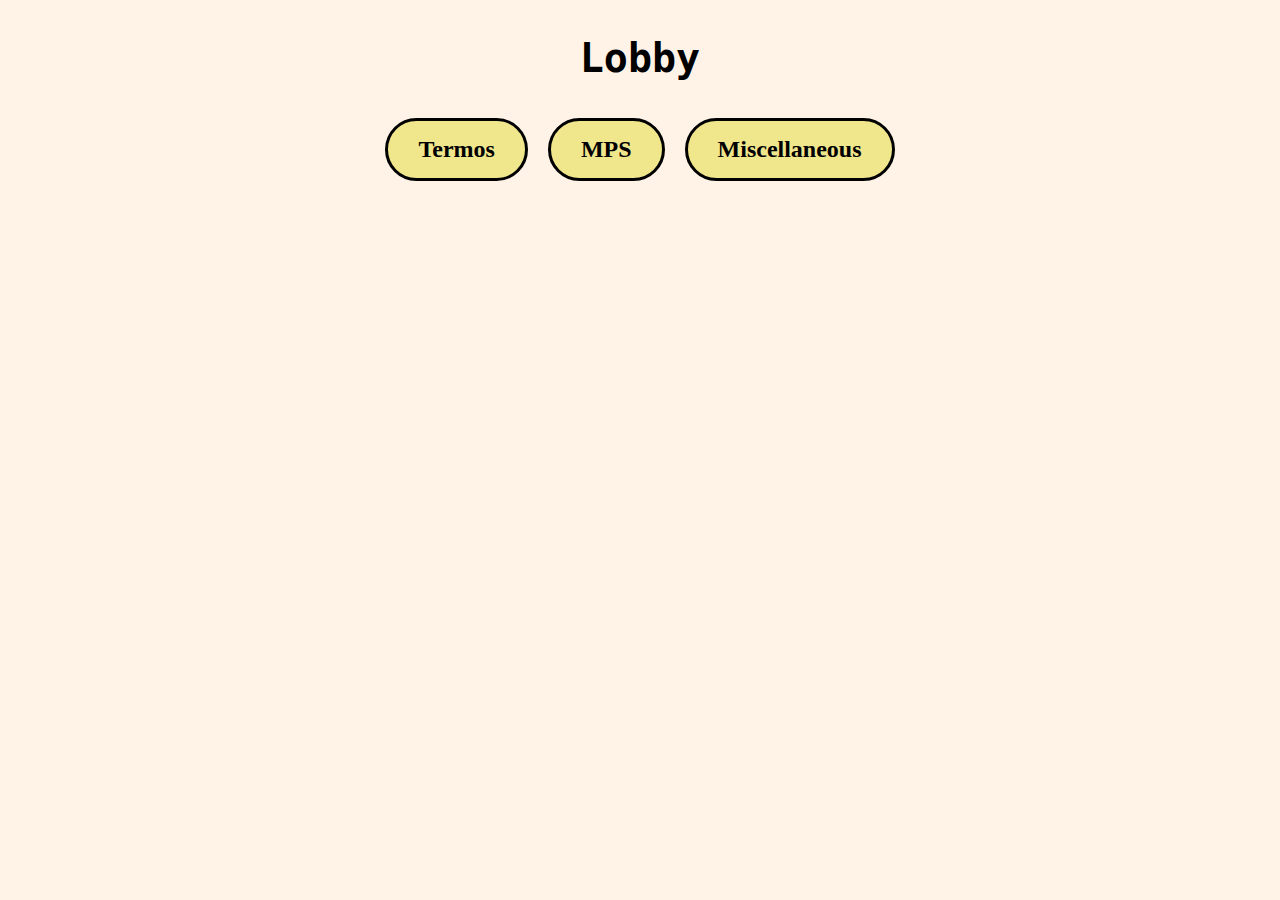
<file: index.html>
<!DOCTYPE html>
<html>
    <head>
        <title>Lobby</title>
        <link rel="stylesheet" href="lobbystyle.css">
    </head>
    <body>
        <h1>Lobby</h1>
        <div id="buttons">
            <a target="blank" href="/terms/anotations.html"><h2>Termos</h2></a>
            <a target="blank" href="/mps/mps.html"><h2>MPS</h2></a>
            <a target="blank" href="/miscellaneous/miscellaneous.html"><h2>Miscellaneous</h2></a>
        </div>
    </body>
</html>
</file>
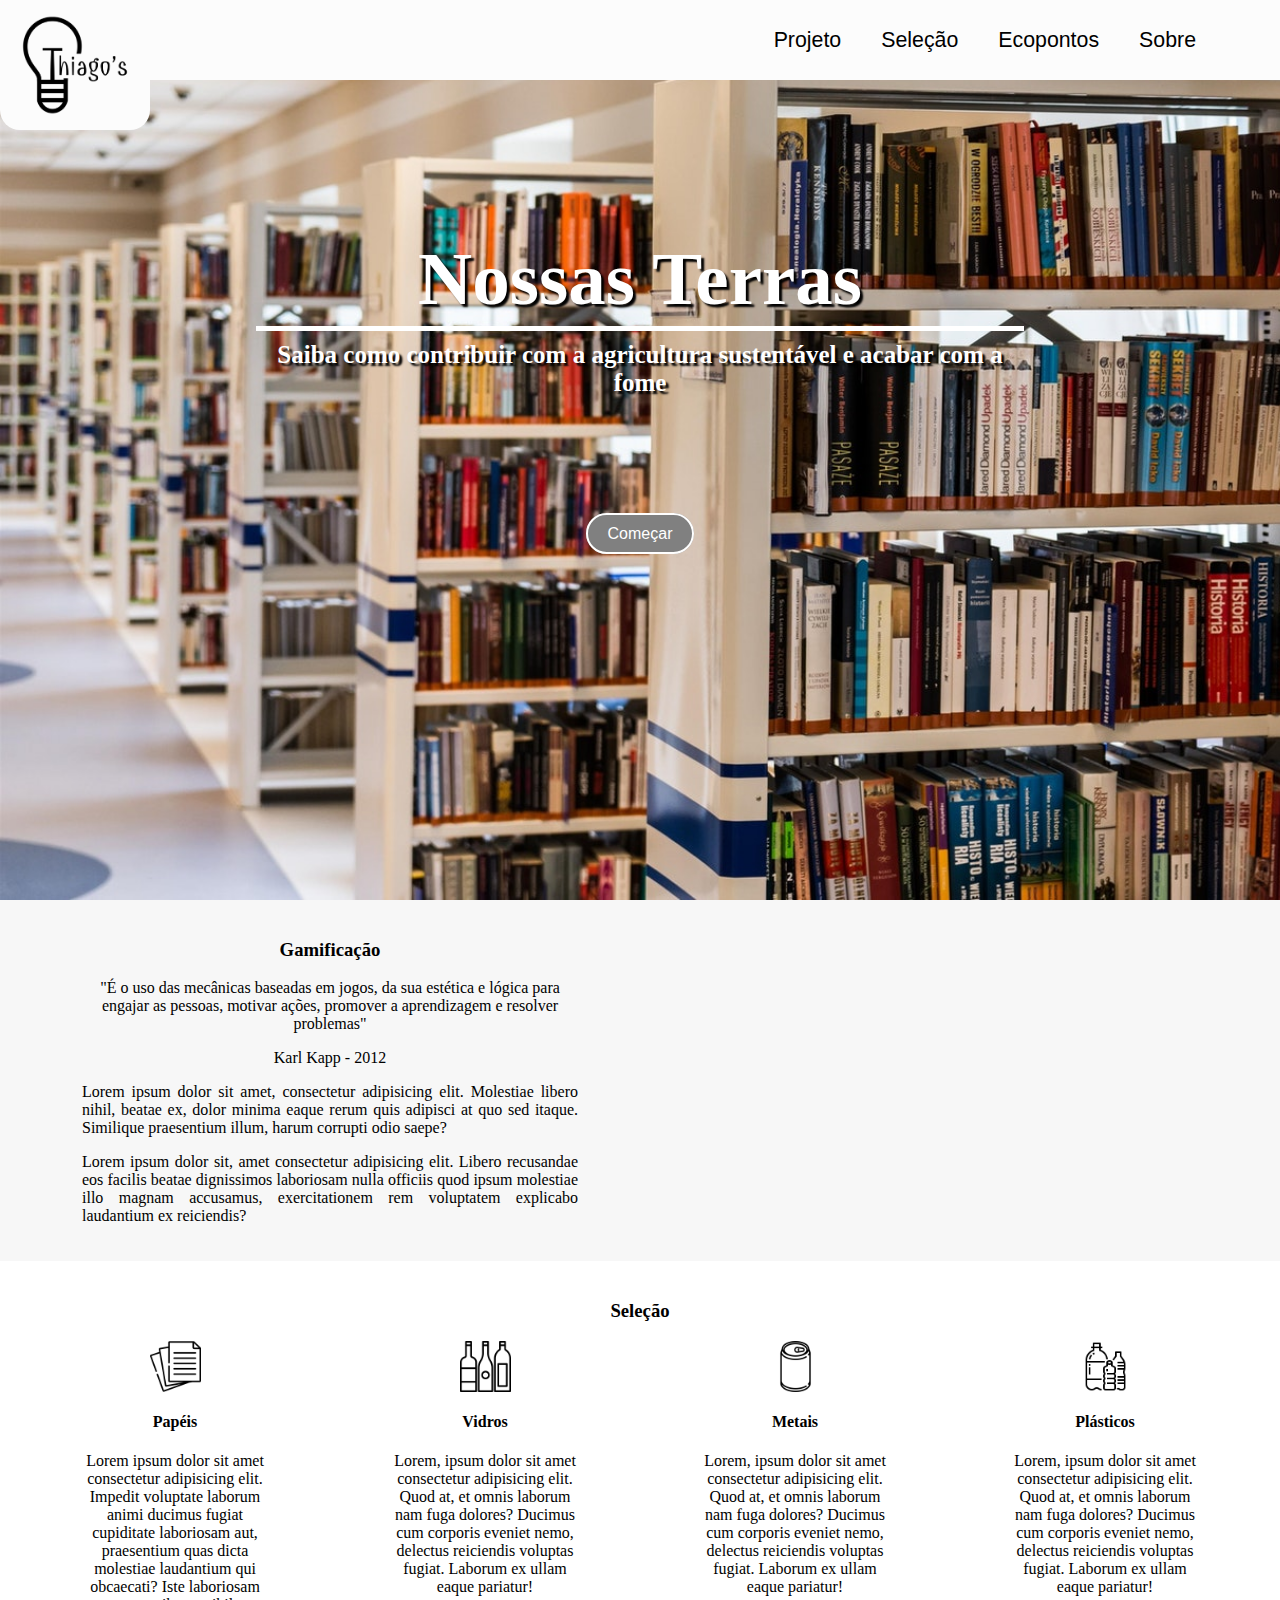
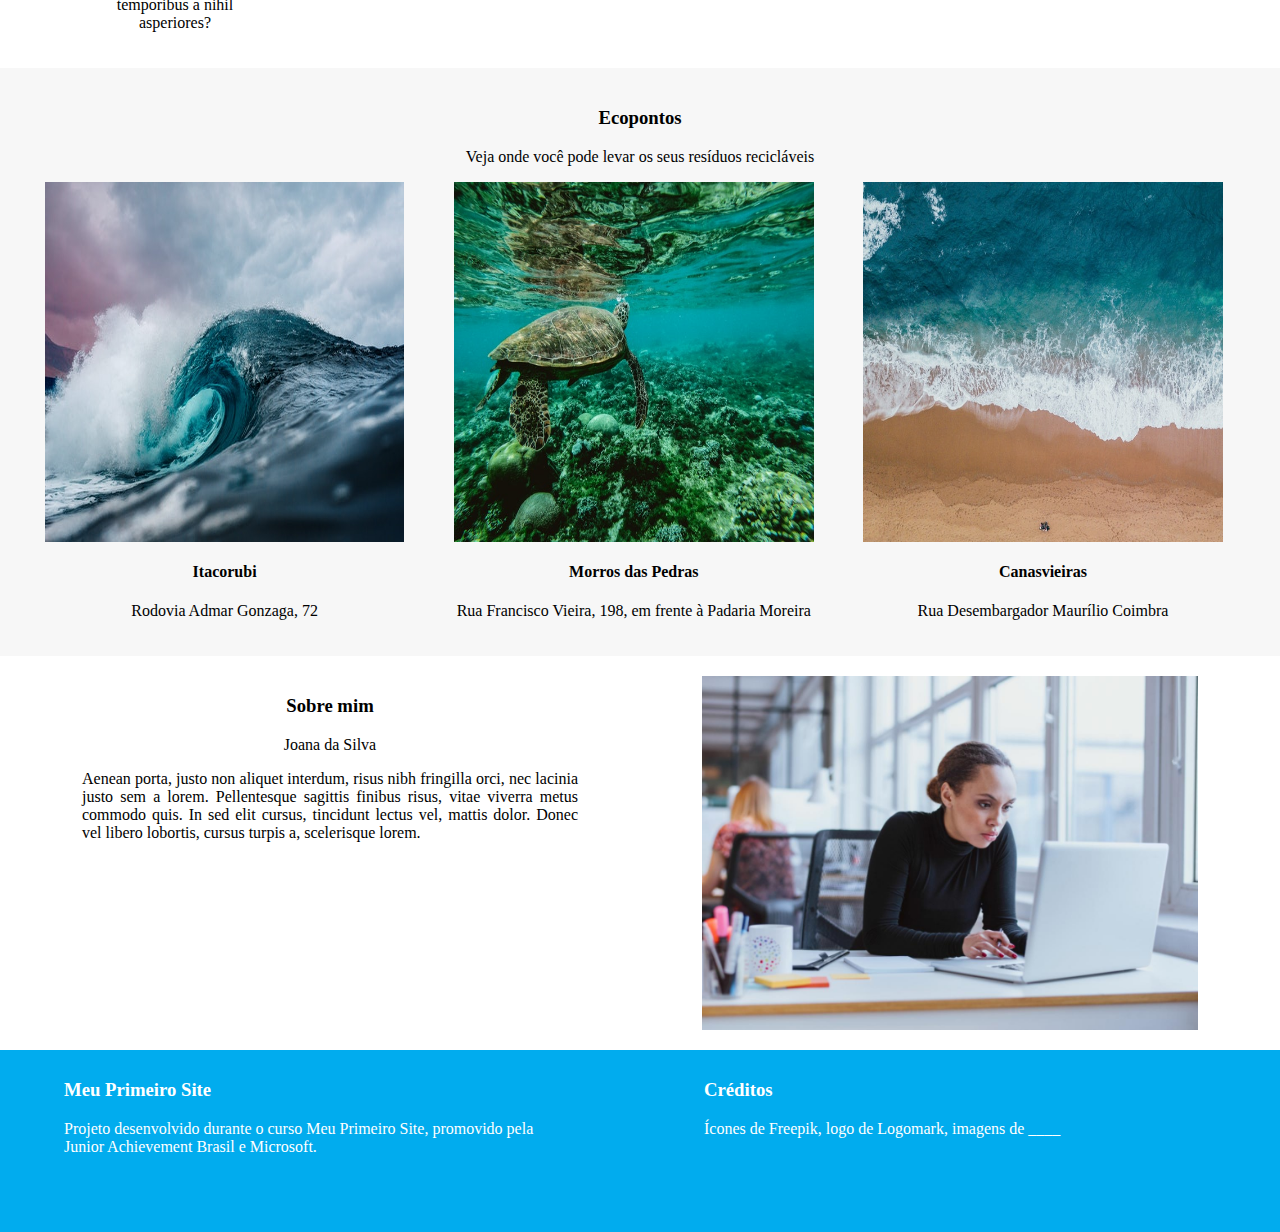
<file: miscellaneous/ODS 4 - Desafio da Semana 2/index.html>
<html>
    <head>
        <title>MPS</title>
        <link rel='stylesheet' href='estilo.css'>
        <meta name="viewport" content="width:device-width, initial-scale=1.0">
    </head>
    <body>
        <header>
            <div id="logodiv">
                <img id="logo" src="imgs/logo.png" alt="Nossas Terras">
            </div>
            <ul id="menu">
                <li><a href="#projeto">Projeto</a></li>
                <li><a href="#selecao">Seleção</a></li>
                <li><a href="#ecopontos">Ecopontos</a></li>
                <li><a href="#sobre">Sobre</a></li>
            </ul>
        </header>
        <div id="imgfundo">
            <h1 id="title">Nossas Terras</h1>
            <h2 id="sbtitle">Saiba como contribuir com a agricultura sustentável e acabar com a fome</h2>
            <a id="action" href="https://www.google.com" target="blank">Começar</a>
        </div>    
        <section id="projeto" class="destaque centralizado">
            <div class="coluna c2">
                <h3>Gamificação</h3>
                <p class="centralizado">"É o uso das mecânicas baseadas em jogos, da sua estética e lógica para engajar as pessoas, motivar ações, promover a aprendizagem e resolver problemas"</p>
                <p class="centralizado">Karl Kapp - 2012</p>
                <p class="justificado">Lorem ipsum dolor sit amet, consectetur adipisicing elit. Molestiae libero nihil, beatae ex, dolor minima eaque rerum quis adipisci at quo sed itaque. Similique praesentium illum, harum corrupti odio saepe?</p>
                <p class="justificado">Lorem ipsum dolor sit, amet consectetur adipisicing elit. Libero recusandae eos facilis beatae dignissimos laboriosam nulla officiis quod ipsum molestiae illo magnam accusamus, exercitationem rem voluptatem explicabo laudantium ex reiciendis?</p>
            </div>
            <div class="coluna c2">
                <iframe width="560" height="315" src="https://www.youtube.com/embed/XCAv79vZdVs" frameborder="0" allow="accelerometer; autoplay; encrypted-media; gyroscope; picture-in-picture" allowfullscreen></iframe>
            </div>
        </section>
        <section id="selecao" class="centralizado">
            <h3>Seleção</h3>
            <div class="coluna c4">
            <img class="icons" src="imgs/city.png" alt="Papéis" />
                <h4>Papéis</h4>
                <p>Lorem ipsum dolor sit amet consectetur adipisicing elit. Impedit voluptate laborum animi ducimus fugiat cupiditate laboriosam aut, praesentium quas dicta molestiae laudantium qui obcaecati? Iste laboriosam temporibus a nihil asperiores?</p>
            </div>
            <div class="coluna c4">
                <img class="icons" src="imgs/wellness.png" alt="Vidros" />
                <h4>Vidros</h4>
                <p>Lorem, ipsum dolor sit amet consectetur adipisicing elit. Quod at, et omnis laborum nam fuga dolores? Ducimus cum corporis eveniet nemo, delectus reiciendis voluptas fugiat. Laborum ex ullam eaque pariatur!</p>
            </div>
            <div class="coluna c4">
                <img class="icons" src="imgs/work.png" alt="Metais" />
                <h4>Metais</h4>
                <p>Lorem, ipsum dolor sit amet consectetur adipisicing elit. Quod at, et omnis laborum nam fuga dolores? Ducimus cum corporis eveniet nemo, delectus reiciendis voluptas fugiat. Laborum ex ullam eaque pariatur!</p>
            </div>
            <div class="coluna c4">
                <img class="icons" src="imgs/money.png" alt="Plásticos" />
                <h4>Plásticos</h4>
                <p>Lorem, ipsum dolor sit amet consectetur adipisicing elit. Quod at, et omnis laborum nam fuga dolores? Ducimus cum corporis eveniet nemo, delectus reiciendis voluptas fugiat. Laborum ex ullam eaque pariatur!</p>
            </div>
        </section>
        <section id="ecopontos" class="destaque centralizado">
            <h3 class="centralizado">Ecopontos</h3>
            <p class="centralizado">Veja onde você pode levar os seus resíduos recicláveis</p>
            <div class="coluna c3">
                <img class="imgeco" src="imgs/img1.jpg" alt="Onda" />
                <h4>Itacorubi</h4>
                <p>Rodovia Admar Gonzaga, 72</p>
            </div>
            <div class="coluna c3">
                <img class="imgeco" src="imgs/img2.jpg" alt="Tartaruga" />
                <h4>Morros das Pedras</h4>
                <p>Rua Francisco Vieira, 198, em frente à Padaria Moreira</p>
            </div>
            <div class="coluna c3">
                <img class="imgeco" src="imgs/img3.jpg" alt="Praia" />
                <h4>Canasvieiras</h4>
                <p>Rua Desembargador Maurílio Coimbra</p>
            </div>
        </section>
        <section id="sobre" class="centralizado">
            <div class="coluna c2">
                <h3>Sobre mim</h3>
                <p>Joana da Silva</p>
                <p class="justificado">Aenean porta, justo non aliquet interdum, risus nibh fringilla orci, nec lacinia justo sem a lorem. Pellentesque sagittis finibus risus, vitae viverra metus commodo quis. In sed elit cursus, tincidunt lectus vel, mattis dolor. Donec vel libero lobortis, cursus turpis a, scelerisque lorem.</p>
            </div>
            <div class="coluna c2">
                <img width="100%" src="imgs/eu.jpg" alt="Uma mulher com notebook" />
            </div>
        </section>
        <footer>
            <div class="coluna c2">
            <h3>Meu Primeiro Site</h3>
            <p>Projeto desenvolvido durante o curso Meu Primeiro Site, promovido pela Junior Achievement Brasil e Microsoft.</p>
            </div>
            <div class="coluna c2">
            <h3>Créditos</h3>
            <p>Ícones de Freepik, logo de Logomark, imagens de ____</p>
            </div>
        </footer>
    </body>
</html>
</file>
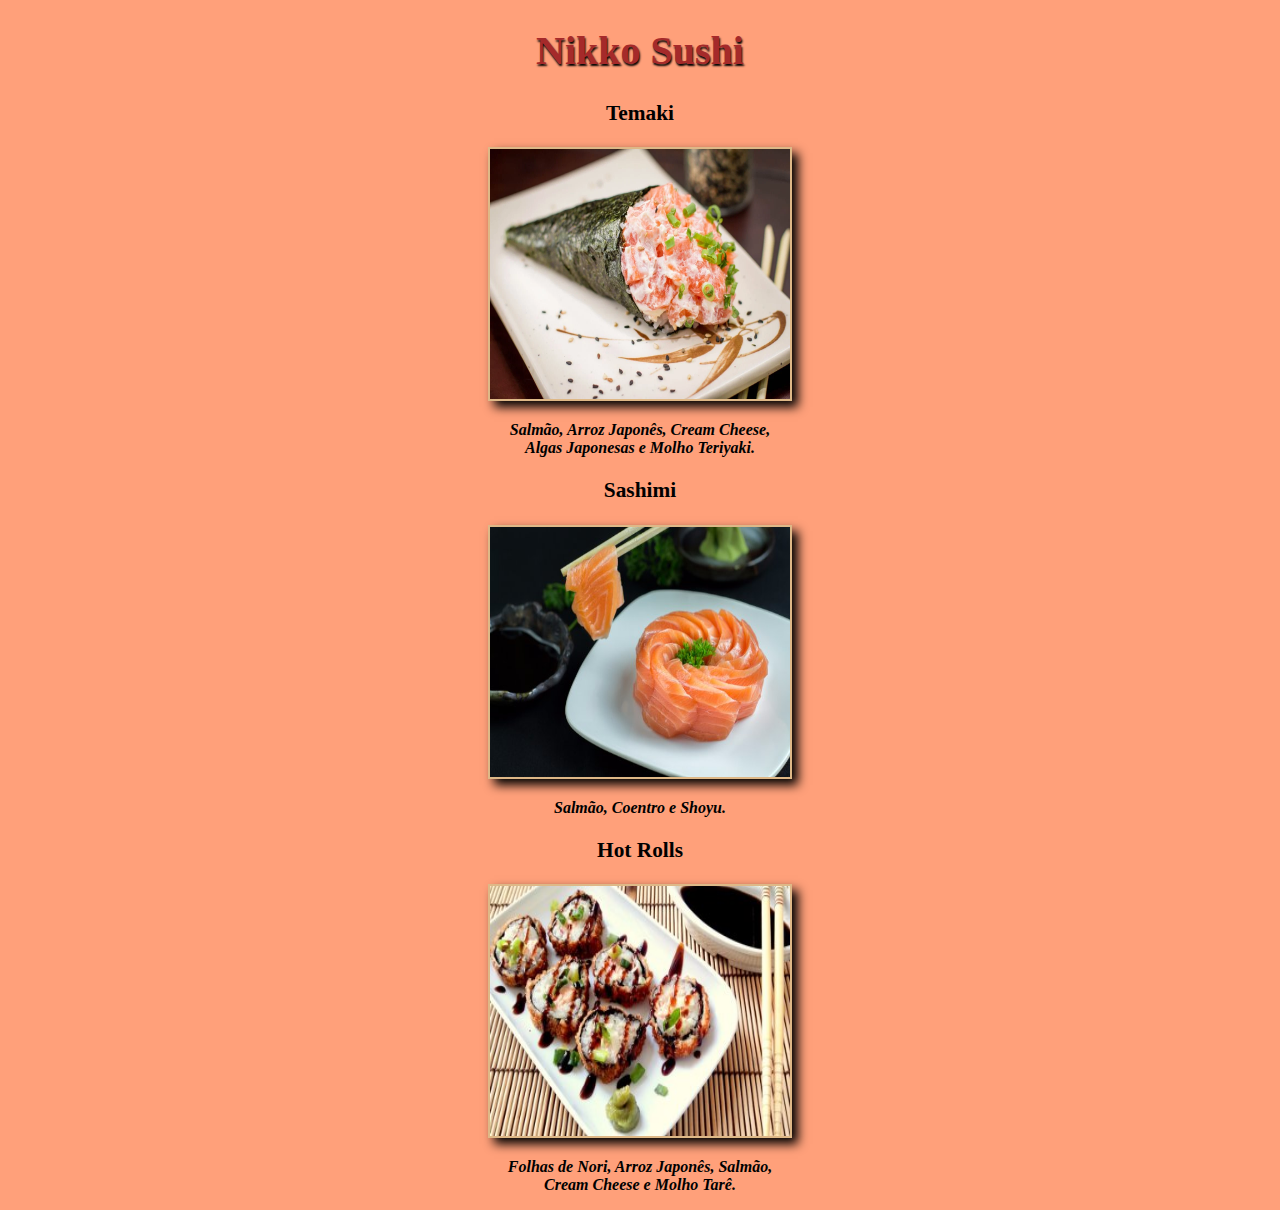
<file: miscellaneous/Restaurante/index.html>
<!DOCTYPE html>
<html>
    <head>
        <meta charset='utf-8'>
        <title>Restaurante</title>
        <link rel="stylesheet" href="estilo.css">
    </head>
    <body>
        <div id="interface">
            <h1>Nikko Sushi</h1>
            <h3 id="temaki">Temaki</h3>
            <img src="imgs/temaki.webp" alt="Temaki Philadelphia em um prato">
            <p>Salmão, Arroz Japonês, Cream Cheese, <br>
            Algas Japonesas e Molho Teriyaki.</p>     
            <h3 id="sashimi">Sashimi</h3>
            <img src="imgs/sashimi.jpg" alt="Sashimi em um prato">
            <p>Salmão, Coentro e Shoyu.</p> 
            <h3 id="hotroll">Hot Rolls</h3>
            <img src="imgs/hot roll.jpeg" alt="Hot Rolls em um prato">
            <p>Folhas de Nori, Arroz Japonês, Salmão, <br>
            Cream Cheese e Molho Tarê.</p>
        </div> 
    </body>
</html>
</file>
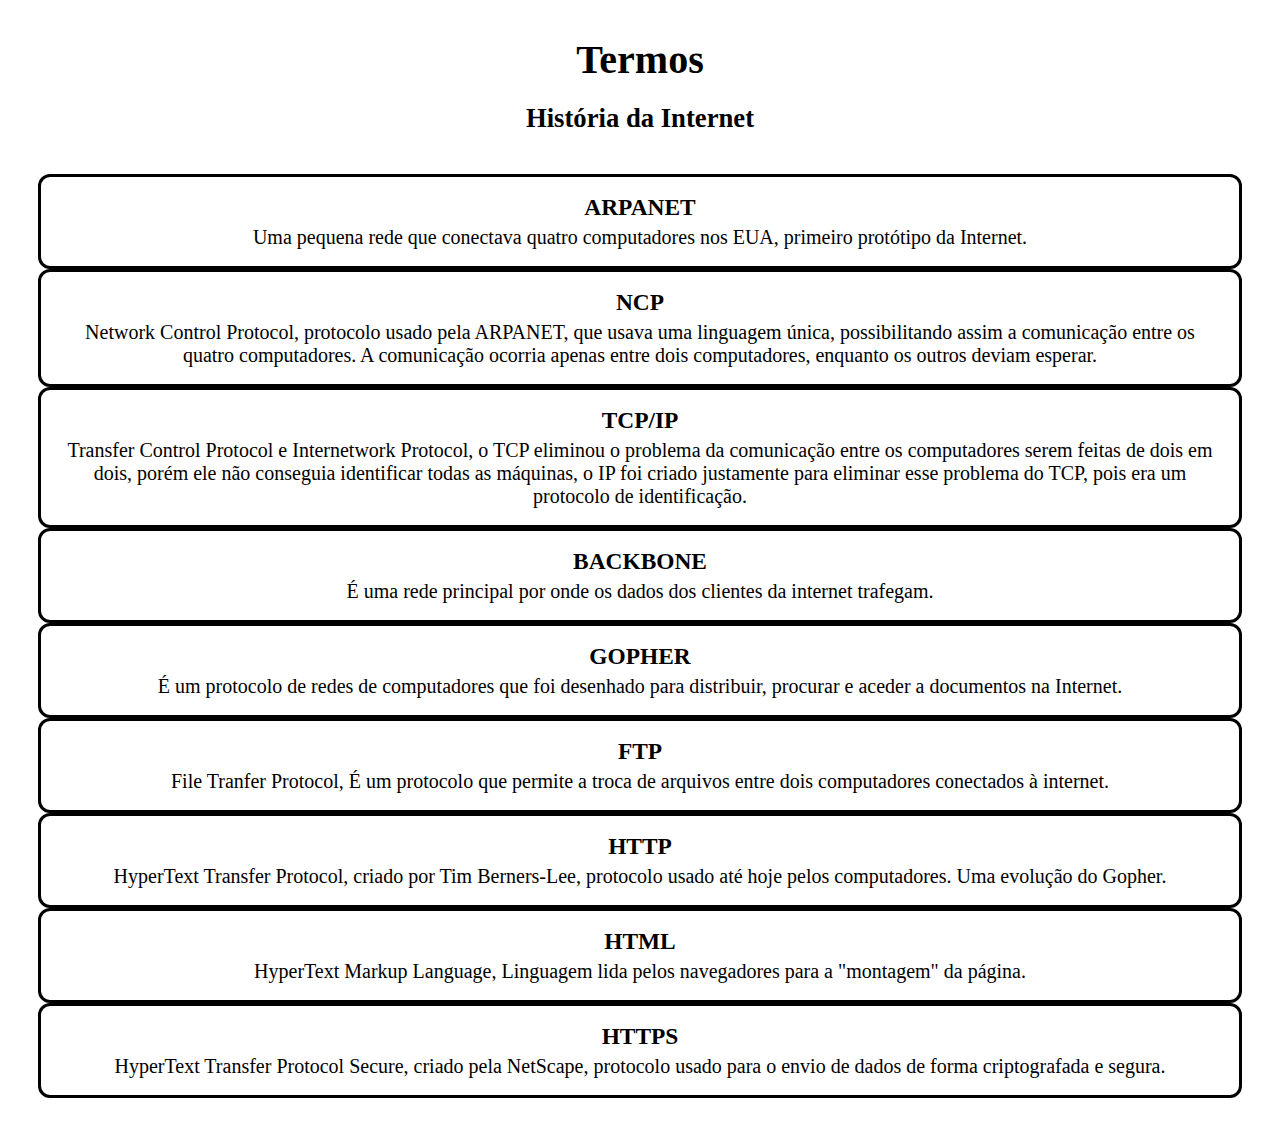
<file: anotations.html>
<!DOCTYPE html>
<html>

<head>
    <link rel="stylesheet" href="style.css">
</head>

<body>
    <h1 id="title1" class="titles">Termos</h1>
    <h2 id="subtitle1" class="titles sub-titles">História da Internet</h2>
    <div id="buttons">
        <button type="button">
            <h3>ARPANET</h3>
            <p>Uma pequena rede que conectava quatro computadores nos EUA, primeiro protótipo da Internet.</p>
        </button>
        <button type="button">
            <h3>NCP</h3>
            <p>Network Control Protocol, protocolo usado pela ARPANET, que usava uma linguagem única, possibilitando
                assim a comunicação entre os quatro computadores. A comunicação ocorria apenas entre dois computadores,
                enquanto os outros deviam esperar.</p>
        </button>
        <button type="button">
            <h3>TCP/IP</h3>
            <p>Transfer Control Protocol e Internetwork Protocol, o TCP eliminou o problema da comunicação entre os
                computadores serem feitas de dois em dois, porém ele não conseguia identificar todas as máquinas, o IP
                foi criado justamente para eliminar esse problema do TCP, pois era um protocolo de identificação.</p>
        </button>
        <button type="button">
            <h3>BACKBONE</h3>
            <p>É uma rede principal por onde os dados dos clientes da internet trafegam.</p>
        </button>
        <button type="button">
            <h3>GOPHER</h3>
            <p>É um protocolo de redes de computadores que foi desenhado para distribuir, procurar e aceder a documentos
                na Internet.</p>
        </button>
        <button type="button">
            <h3>FTP</h3>
            <p>File Tranfer Protocol, É um protocolo que permite a troca de arquivos entre dois computadores conectados
                à internet.</p>
        </button>
        <button type="button">
            <h3>HTTP</h3>
            <p>HyperText Transfer Protocol, criado por Tim Berners-Lee, protocolo usado até hoje pelos computadores. Uma
                evolução do Gopher.</p>
        </button>
        <button type="button">
            <h3>HTML</h3>
            <p>HyperText Markup Language, Linguagem lida pelos navegadores para a "montagem" da página.</p>
        </button>
        <button type="button">
            <h3>HTTPS</h3>
            <p>HyperText Transfer Protocol Secure, criado pela NetScape, protocolo usado para o envio de dados de forma
                criptografada e segura.</p>
        </button>
    </div>
</body>

</html>
</file>
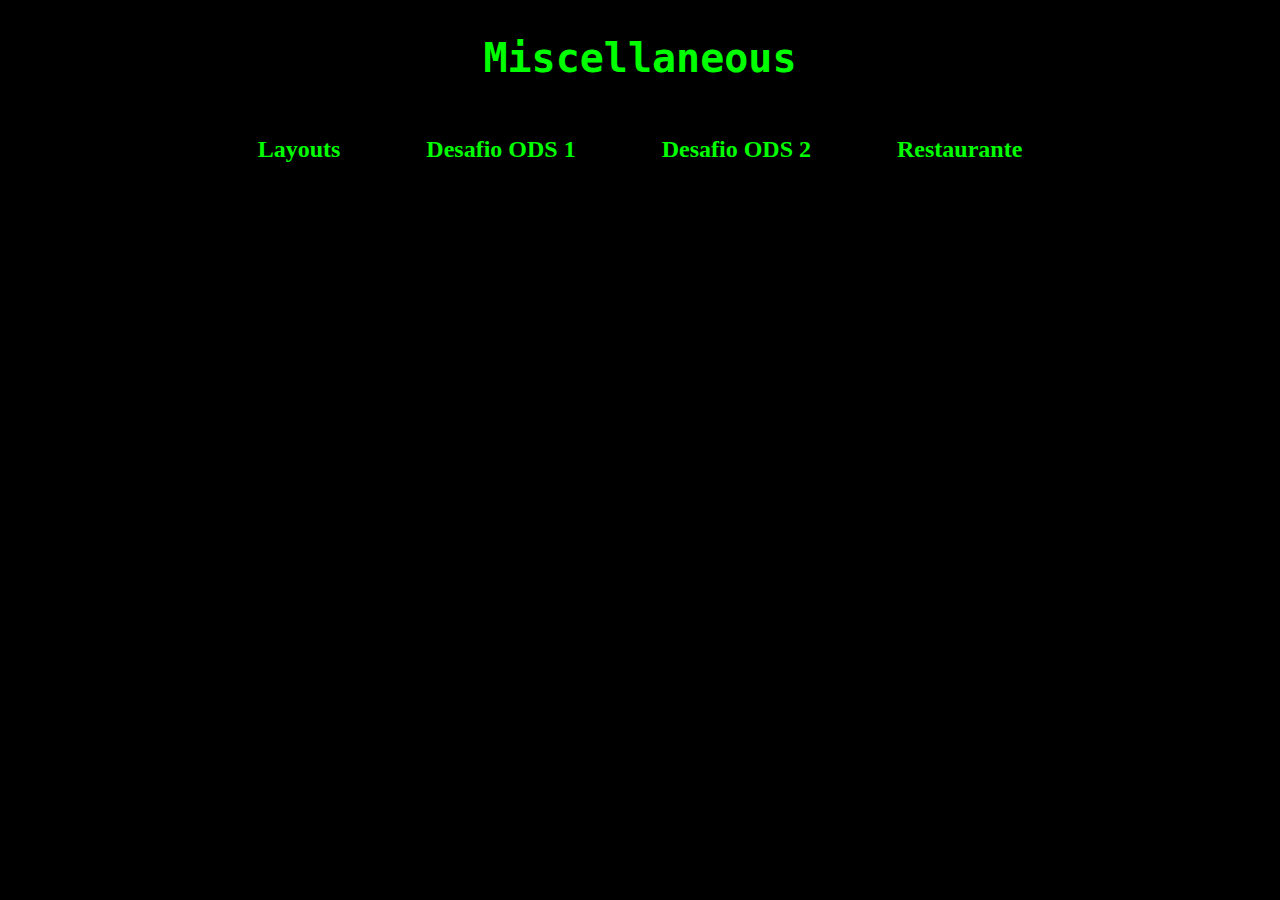
<file: miscellaneous/miscellaneous.html>
<!DOCTYPE html>
<html>
    <head>
        <title>Miscellaneous</title>
        <link rel="stylesheet" href="miscstyle.css">
    </head>
    <body>
        <h1>Miscellaneous</h1>
        <div id="buttons">
            <a target="blank" href="/miscellaneous/Layouts/index1.html"><h2>Layouts</h2></a>
            <a target="blank" href="/miscellaneous/ODS 4 - Desafio da Semana 1/index.html"><h2>Desafio ODS 1</h2></a>
            <a target="blank" href="/miscellaneous/ODS 4 - Desafio da Semana 2/index.html"><h2>Desafio ODS 2</h2></a>
            <a target="blank" href="/miscellaneous/Restaurante/index.html"><h2>Restaurante</h2></a>
        </div>
    </body>
</html>
</file>
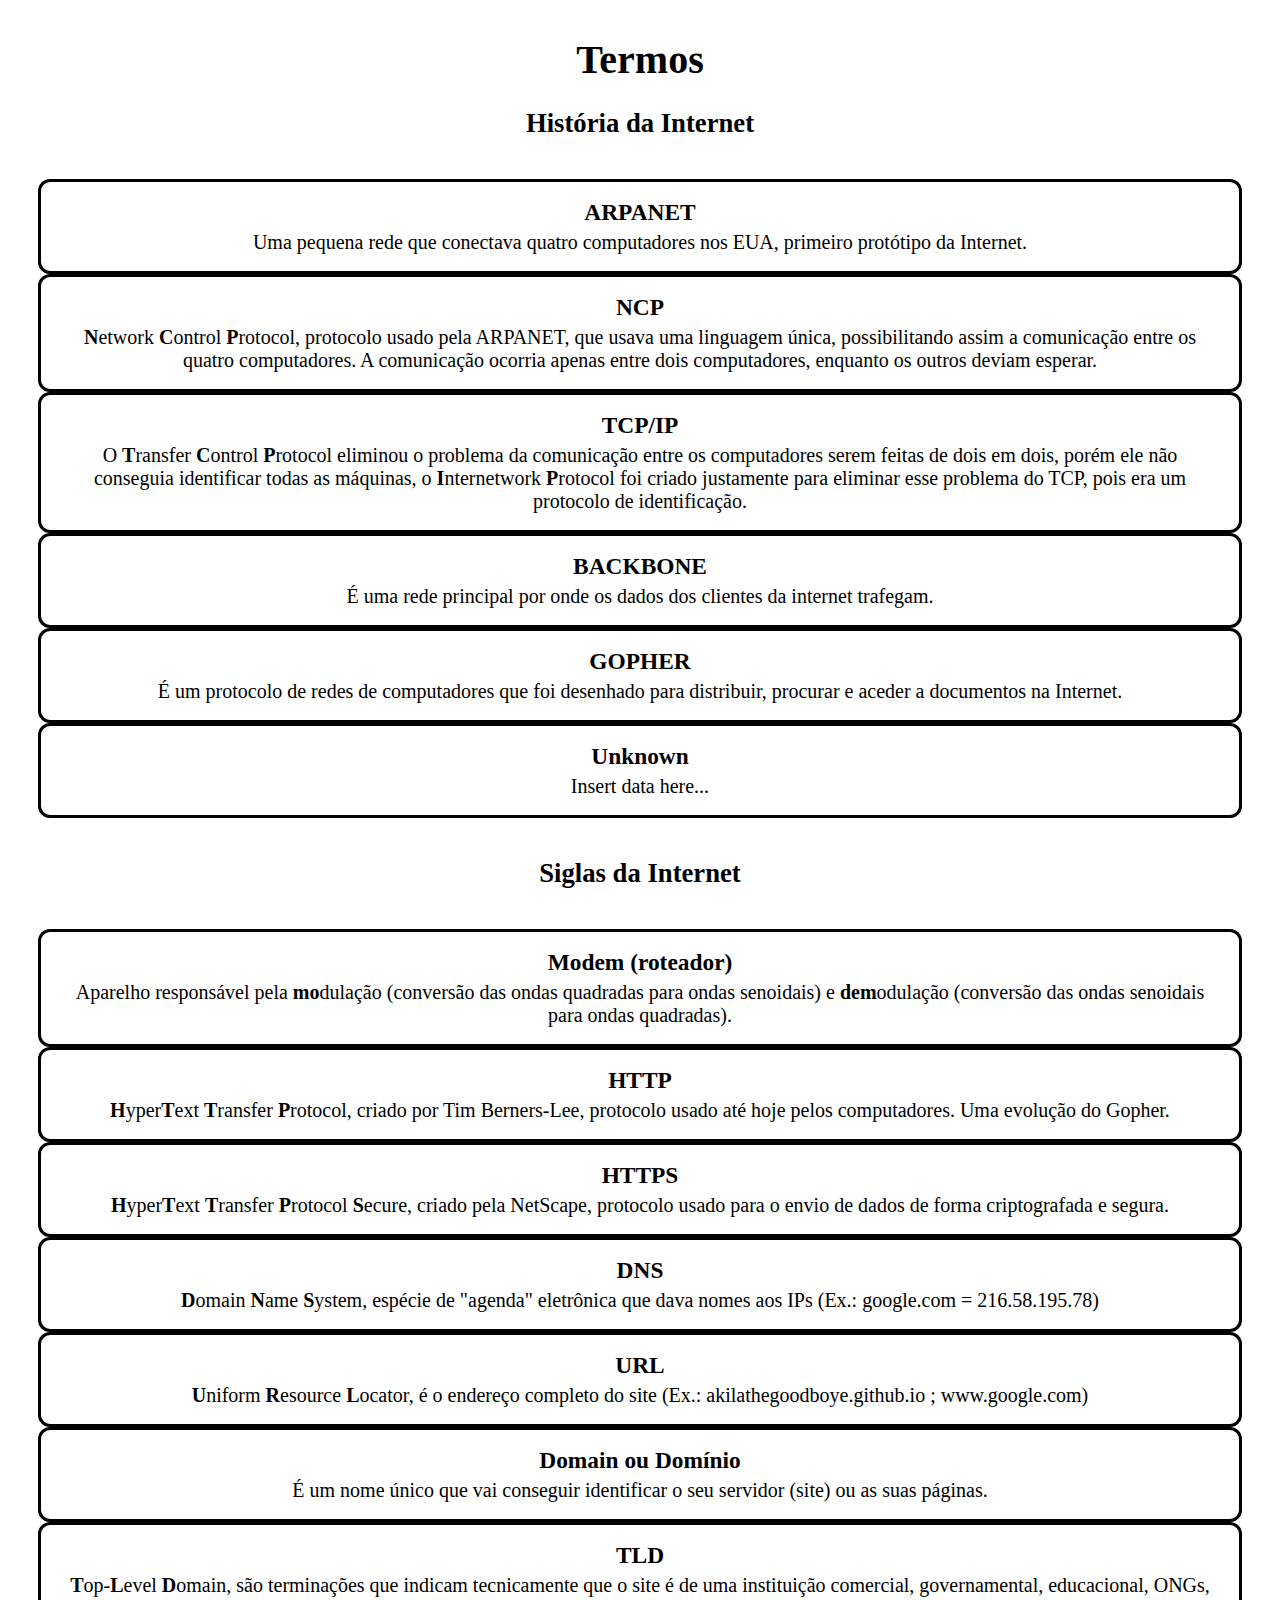
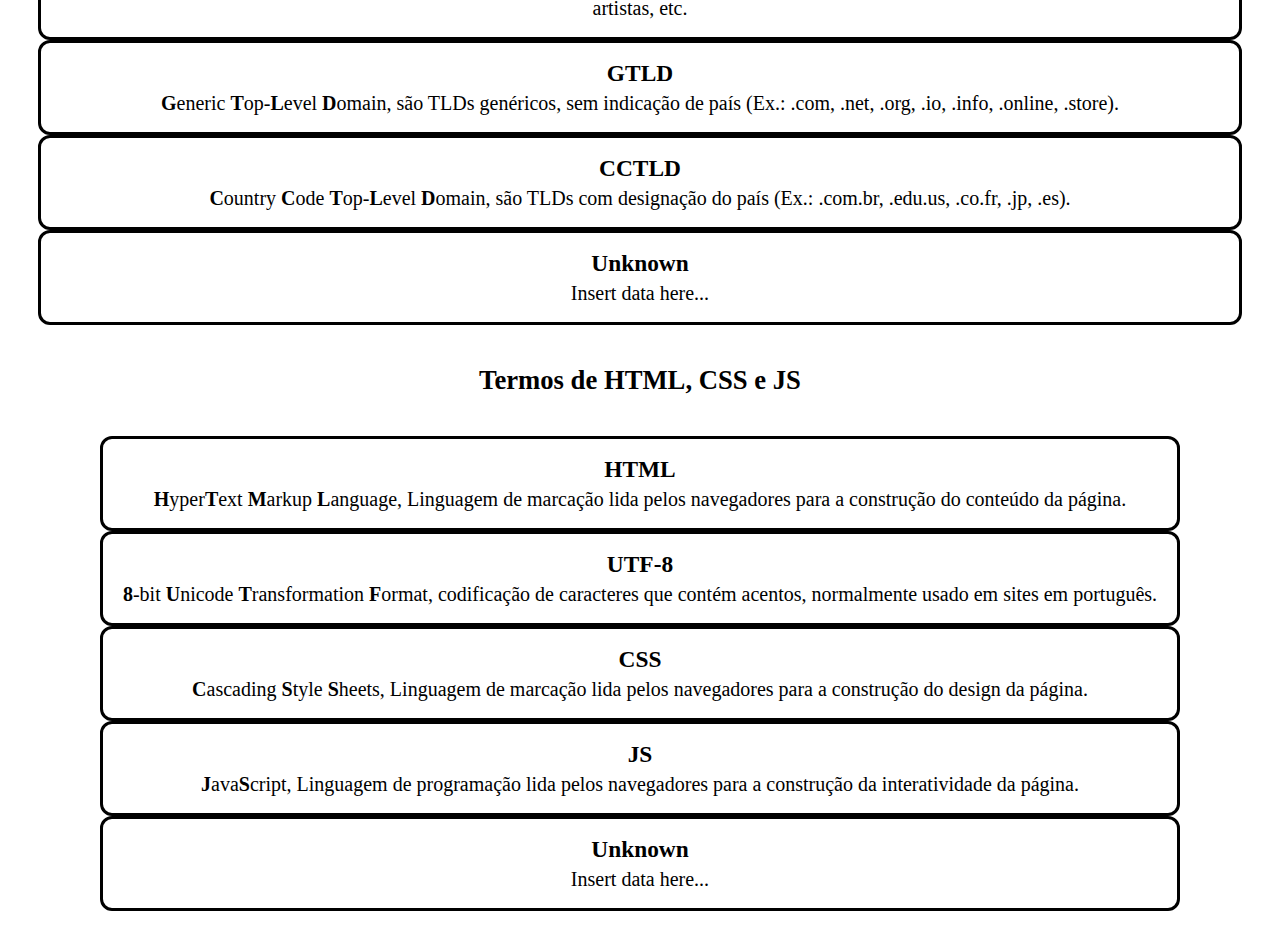
<file: terms/anotations.html>
<!DOCTYPE html>
<html>

<head>
    <title>Termos</title>
    <link rel="stylesheet" href="style.css">
</head>

<body>
    <h1 id="title1" class="titles">Termos</h1>

    <h2 id="subtitle1" class="titles sub-titles">História da Internet</h2>

    <div id="buttons">
        <button type="button">
            <h3>ARPANET</h3>
            <p>Uma pequena rede que conectava quatro computadores nos EUA, primeiro protótipo da Internet.</p>
        </button>
        <button type="button">
            <h3>NCP</h3>
            <p><b>N</b>etwork <b>C</b>ontrol <b>P</b>rotocol, protocolo usado pela ARPANET, que usava uma linguagem única, possibilitando
                assim a comunicação entre os quatro computadores. A comunicação ocorria apenas entre dois computadores,
                enquanto os outros deviam esperar.</p>
        </button>
        <button type="button">
            <h3>TCP/IP</h3>
            <p>O <b>T</b>ransfer <b>C</b>ontrol <b>P</b>rotocol eliminou o problema da comunicação entre os
                computadores serem feitas de dois em dois, porém ele não conseguia identificar todas as máquinas, o
                <b>I</b>nternetwork <b>P</b>rotocol foi criado justamente para eliminar esse problema do TCP, pois era um protocolo de
                identificação.</p>
        </button>
        <button type="button">
            <h3>BACKBONE</h3>
            <p>É uma rede principal por onde os dados dos clientes da internet trafegam.</p>
        </button>
        <button type="button">
            <h3>GOPHER</h3>
            <p>É um protocolo de redes de computadores que foi desenhado para distribuir, procurar e aceder a documentos
                na Internet.</p>
            </button>
            <button type="button">
                <h3>Unknown</h3>
                <p>Insert data here...</p>
            </button>
        </div>
        
        <h2 id="subtitle2" class="titles sub-titles">Siglas da Internet</h2>
        
        <div id="buttons">
            <button type="button">
                <h3>Modem (roteador)</h3>
                <p>Aparelho responsável pela <b>mo</b>dulação (conversão das ondas quadradas para ondas senoidais) e <b>dem</b>odulação (conversão das ondas senoidais para ondas quadradas).</p>
            </button>
            <button type="button">
                <h3>HTTP</h3>
                <p><b>H</b>yper<b>T</b>ext <b>T</b>ransfer <b>P</b>rotocol, criado por Tim Berners-Lee, protocolo usado até hoje pelos computadores. Uma evolução do Gopher.</p>
            </button>
            <button type="button">
                <h3>HTTPS</h3>
                <p><b>H</b>yper<b>T</b>ext <b>T</b>ransfer <b>P</b>rotocol <b>S</b>ecure, criado pela NetScape, protocolo usado para o envio de dados de forma criptografada e segura.</p>
            </button>
            <button type="button">
                <h3>DNS</h3>
            <p><b>D</b>omain <b>N</b>ame <b>S</b>ystem, espécie de "agenda" eletrônica que dava nomes aos IPs (Ex.: google.com = 216.58.195.78)</p>
        </button>
        <button type="button">
            <h3>URL</h3>
            <p><b>U</b>niform <b>R</b>esource <b>L</b>ocator, é o endereço completo do site (Ex.: akilathegoodboye.github.io ; www.google.com)</p>
        </button>
        <button type="button">
            <h3>Domain ou Domínio</h3>
            <p>É um nome único que vai conseguir identificar o seu servidor (site) ou as suas páginas.</p>
        </button>
        <button type="button">
            <h3>TLD</h3>
            <p><b>T</b>op-<b>L</b>evel <b>D</b>omain, são terminações que indicam tecnicamente que o site é de uma instituição comercial, governamental, educacional, ONGs, artistas, etc.</p>
        </button>
        <button type="button">
            <h3>GTLD</h3>
            <p><b>G</b>eneric <b>T</b>op-<b>L</b>evel <b>D</b>omain, são TLDs genéricos, sem indicação de país (Ex.: .com, .net, .org, .io, .info, .online, .store).</p>
        </button>
        <button type="button">
        <h3>CCTLD</h3>
            <p><b>C</b>ountry <b>C</b>ode <b>T</b>op-<b>L</b>evel <b>D</b>omain, são TLDs com designação do país (Ex.: .com.br, .edu.us, .co.fr, .jp, .es).</p>
        </button>
        <button type="button">
            <h3>Unknown</h3>
            <p>Insert data here...</p>
        </button>
    </div>
    
    <h2 id="subtitle3" class="titles sub-titles">Termos de HTML, CSS e JS</h2>
    
    <div id="buttons">
        <button type="button">
            <h3>HTML</h3>
            <p><b>H</b>yper<b>T</b>ext <b>M</b>arkup <b>L</b>anguage, Linguagem de marcação lida pelos navegadores para a construção do conteúdo da página.</p>
        </button>
        <button type="button">
            <h3>UTF-8</h3>
            <p><b>8</b>-bit <b>U</b>nicode <b>T</b>ransformation <b>F</b>ormat, codificação de caracteres que contém acentos, normalmente usado em sites em português.</p>
        </button>
        <button type="button">
            <h3>CSS</h3>
            <p><b>C</b>ascading <b>S</b>tyle <b>S</b>heets, Linguagem de marcação lida pelos navegadores para a construção do design da página.</p>
        </button>
        <button type="button">
            <h3>JS</h3>
            <p><b>J</b>ava<b>S</b>cript, Linguagem de programação lida pelos navegadores para a construção da interatividade da página.</p>
        </button>
        <button type="button">
            <h3>Unknown</h3>
            <p>Insert data here...</p>
        </button>
    </div>
</body>

</html>
</file>
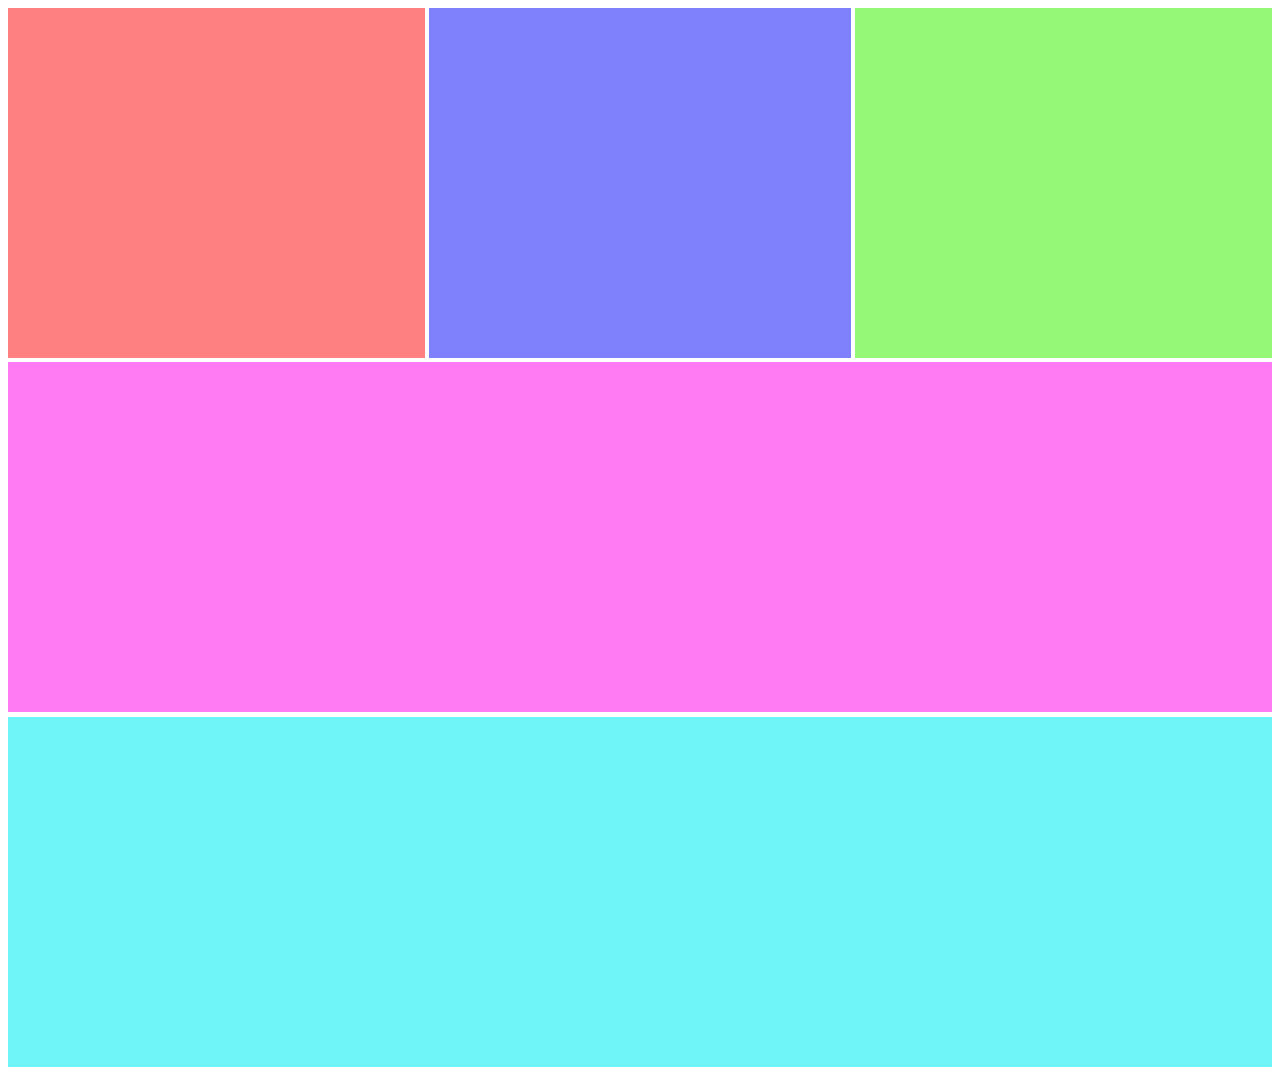
<file: miscellaneous/Layouts/index1.html>
<!DOCTYPE html>
<html>
<head>
    <title>Layout 1</title>
    <link rel='stylesheet' href='estilo1.css'>
</head>
<body>
    <div id="a">
    </div>
    <div id="b">
    </div>
    <div id="c">
    </div>
    <div id="d">
    </div>
    <div id="e">
    </div>
</body>
</html>
</file>
<file: lobbystyle.css>
body {
    display: flex;
    flex-direction: column;
    align-items: center;
    background-color: #fff3e7;
}

h1 {
    font-size: 30pt;
    font-family: monospace;
}

h2 {
    margin: 0px;
}

#buttons {
    display: flex;
    flex-direction: row;
}

a {
    text-decoration: none;
    color: inherit;
    background-color: khaki;
    border: solid 3px black;
    border-radius: 50px;
    padding: 15px 30px;
    margin: 10px;
    transition: 0.25s;
    font-size: 12pt;
    font-family: bahnschrift light;
}

a:hover {
    border: solid 3px #521a00;
    padding: 15px 40px;
}
</file>
<file: miscellaneous/ODS 4 - Desafio da Semana 2/estilo.css>
html, body {
    margin: 0;
}

header {
    background-color: #fcfcfc;
    color: black;
    height: 80px;
    position: fixed;
    width: 100%;
    z-index: 10;
}

#logo {
    width: 110px;
    position: absolute;
    background-color: #fcfcfc;
    padding: 10px 20px;
    border-radius: 20px;
}

#menu {
    float: right;
    list-style: none;
    margin: 0% 5%;
    padding-left: 0;
    font-family: Arial;
}

li {
    float: left;
    padding: 28px 20px 27px ;
    font-size: 16pt;
}

a {
    text-decoration: none;
    color: inherit;
}

li:hover {
    background-color: #01acea;
    transition: 0.15s;
}

#imgfundo {
    background: url("imgs/fundo.jpg");
    background-size: cover;
    height: 100%;
    text-align: center;
    color: white;
    text-shadow: black 3px 3px 2px;
}

#title {
    padding-top: 20%;
    margin-bottom: 25px;
    font-size: 75px;
    line-height: 0.6;
}

#sbtitle {
    margin: 0% 20% 10%;
    border-top: 5px solid white;
    font-size: 25px;
    padding-top: 10px;
}

#action {
    color: white;
    border: 2px white solid;
    background-color: grey;
    text-shadow: none;
    border-radius: 50px;
    padding: 10px 20px;
    text-decoration: none;
    font-family: Arial;
}
#action:hover {
    box-shadow: black 0px 0px 10px;
    transition: 0.1s;
}

section {
    padding: 20px;
    float: left;
}

.coluna{
    float: left;
    padding: 0 5%;
    position: relative;
    width: 40%;
}

.c2 {
    width: 40%;
}

.c3 {
    width: 29%;
    padding: 0 2%;
}

.c4 {
    width: 15%;
}

.justificado {
    text-align: justify;
}

.centralizado {
    text-align: center;
}

.destaque {
    background-color: #f7f7f7;
    padding: 20px;
}

.icons {
    width: 51px;
}

.imgeco {
    width: 100%;
    height: 40%;
}

footer {
    background-color: #01acee;
    float: left;
    width: 100%;
    padding: 10px 0px 60px;
    color: white;
}

@media all and (max-width: 768px) {
    #menu {
        visibility: hidden;
    }

    .coluna, .c2, .c3, .c4 {
        display: block;
        width: 80%;
        padding: 0;
        margin: 10px auto;
        float: none;
    }

    #logodiv {
        width: 100%;
        position: relative;
        text-align: center;
    }

    #logo {
        margin-left: 0;
        transform: translateX(-50%);
    }
}
</file>
<file: miscellaneous/Restaurante/estilo.css>
body {
    background-color: lightsalmon;
}

#interface {
    text-align: center;
}

h1 {
    color: brown;
    font-size: 30pt;
    text-shadow: black 1px 2px 2px;
}

h3 {
    font-size: 16pt;
}

img {
    height: 250px;
    width: 300px;
    border: burlywood 2px solid;
    box-shadow: black 6px 6px 10px;
}

p {
    font-style: italic;
    font-weight: bold;
}
</file>
<file: style.css>
body {
    display: flex;  
    flex-direction: column;
    align-items: center;
    margin: 2% 3%;
}

.titles {
    font-size: 30pt;
    font-family: bahnschrift;
    margin: 10px 0px;
}

.sub-titles {
    font-size: 20pt;
    font-family: bahnschrift light;
    margin-bottom: 40px;
}

h3, p {
    margin: 5px 0px;
}

.interface {
    display: flex;
    flex-direction: column;
}

#buttons {
    display: flex;
    flex-direction: column;
}

button {
    font-size: 15pt;
    font-family: bahnschrift light;
    background-color: transparent;
    border: solid 3px black;
    border-radius: 12px;
    padding: 12px 20px;
    cursor: pointer; /* Altera a forma do cursor quando o mesmo fica em cima do objeto*/
    transition: 0.25s;
}

button:hover {
    color: #0037cf;
    border: solid 3px #0037cf;
}

button:focus {
    color: #0037cf;
    border: solid 3px #0037cf;
    border-radius: 10px;
    padding: 80px 20px;
    outline: none; /* Borda que aparece quando o botão está clicado*/
}

.pgraphs {
    font-size: 15pt;
    font-family: bahnschrift light;
}
</file>
<file: miscellaneous/miscstyle.css>
body {
    display: flex;
    flex-direction: column;
    align-items: center;
    background-color: #000000;
}

h1 {
    font-size: 30pt;
    font-family: monospace;
    color: #00ff00;
}

h2 {
    margin: 0px;
}

#buttons {
    display: flex;
    flex-direction: row;
}

a {
    text-decoration: none;
    color: #00ff00;
    background-color: rgb(0, 0, 0);
    border: solid 3px black;
    border-radius: 50px;
    padding: 15px 30px;
    margin: 10px;
    transition: 0.25s;
    font-size: 12pt;
    font-family: bahnschrift light;
}

a:hover {
    border: solid 3px #00ff00;
    padding: 15px 40px;
}
</file>
<file: terms/style.css>
body {
    display: flex;  
    flex-direction: column;
    align-items: center;
    margin: 2% 3%;
}

.titles {
    font-size: 30pt;
    font-family: bahnschrift;
    margin: 10px 0px -15px;
}

.sub-titles {
    font-size: 20pt;
    font-family: bahnschrift light;
    margin: 40px 0px;
}


h3, p {
    margin: 5px 0px;
}

.interface {
    display: flex;
    flex-direction: column;
}

#buttons {
    display: flex;
    flex-direction: column;
}

button {
    font-size: 15pt;
    font-family: bahnschrift light;
    background-color: transparent;
    border: solid 3px black;
    border-radius: 12px;
    padding: 12px 20px;
    cursor: pointer; /* Altera a forma do cursor quando o mesmo fica em cima do objeto*/
    transition: 0.25s;
}

button:hover {
    color: #0037cf;
    border: solid 3px #0037cf;
}

button:focus {
    color: #0037cf;
    border: solid 3px #0037cf;
    border-radius: 10px;
    padding: 80px 20px;
    outline: none; /* Borda que aparece quando o botão está clicado*/
}

.pgraphs {
    font-size: 15pt;
    font-family: bahnschrift light;
}

#data {
    display: flex;
    flex-direction: row;
}
</file>
<file: miscellaneous/Layouts/estilo1.css>
#a {
    background: rgb(255, 128, 128);
    width: 33%;
    height: 350px;
    float: left;
}

#b {
    background: rgb(126, 128, 252);
    width: 33%;
    height: 350px;
    position: absolute;
    left: 33.5%;
}

#c {
    background: rgb(149, 248, 119);
    width: 33%;
    height: 350px;
    float: right;
    margin-bottom: 4px;
}

#d {
    background: rgb(255, 123, 244);
    height: 350px;
    clear: both;
}

#e {
    background: rgb(111, 244, 248);
    height: 350px;
    clear: both;
    margin-top: 5px;
}
</file>
